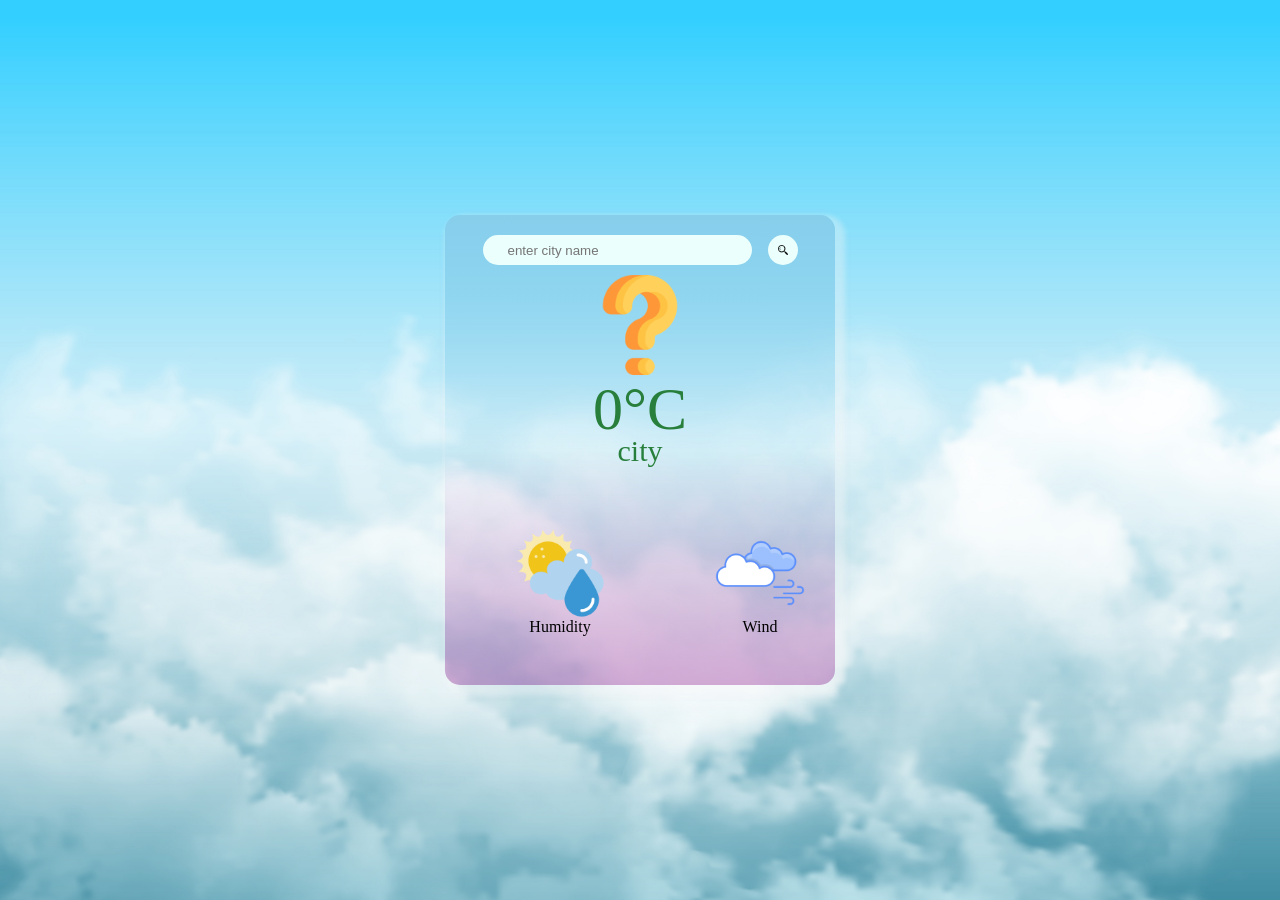
<file: weatherapp.html>
<!DOCTYPE html>
<html lang="en">
<head>
    <meta charset="UTF-8">
    <meta name="viewport" content="width=device-width, initial-scale=1.0">
    <title>Document</title>
</head>
 <link rel="stylesheet" href="style.css">
<body>
    <div class="container">
        <div class="search">
            <input type="text" id="city" spellcheck="false" placeholder="enter city name">
            <button  id="btn"><img src="images/search.png"></button>

        </div>
        <div class="weather">
            <img src="images/question-mark.png" class="weather-icon">
             <p class="status"></p>
            <h1 class="temp">0°C</h1>
            <h2 class="city">city</h2>
           
            
            <div class="details">
                <div class="col">
                <img src="images/cloud (1).png">
                <p class="humidity"></p>
                <p>Humidity</p>
                </div>
                <div class="col">
                <img src="images/wind (2).png">
                <p class="wind"></p>
                <p>Wind</p>
                </div>
                </div>
            </div>
           
        </div>
       
    </div>
    <script src="script.js"></script>
</body>

</html>
</file>
<file: style.css>
*{
            margin: 0;
            padding: 0;
        }

        body{
            height: 100vh;
            width: 100vw;
            background-image: url(images/33932.jpg);
            background-size: cover;
            display: flex;
            align-items: center;
            justify-content: center;
        }

        .container{
            margin: 20px;
            padding: 20px;
            display: flex;
            flex-direction: column;
            border: 2px;
            border-radius: 15px;
            background-image: linear-gradient(to bottom,skyblue,rgba(0, 0, 255, 0),rgba(128, 0, 128, 0.327));
            display: flex;
            align-items: center; 
            /* justify-content: center; */
            height: 430px;
            width: 350px;
            gap: 0;
            box-shadow: 5px 5px 5px 5px rgba(245, 245, 245, 0.34);
            justify-content: flex-start;


        }
        .search{
            width: 90%;
            display: flex;
            align-items:center;
            justify-content:space-between ;
        }
        .search input{
            border: 0;
            outline: 0;
            background:#ebfffc;
            color: #555;
            padding: 10px 25px;
            height: 10px;
            border-radius: 30px;
            
            flex: 1;
            margin-right: 16px;
        }
        .search button{
            border: 0;
            outline: 0;
            background:#ebfffc;
            border-radius: 50%;
            width: 30px;
            height: 30px;
            cursor: pointer;

        }
       
        .search img{
            width: 10px;
        }
        .weather img{
            height: 100px;
            width: 100px;
            display: block;
            margin: 0 auto;
            padding-top: 10px ;
            
           
             
        }
        .weather h1{
            font-weight: 500;
            font-size: 60px;
            text-align: center;
            color: rgb(39, 127, 59);
        }
        .weather h2{
            font-weight: 400;
            font-size: 30px;
            margin-top: -10px;
            text-align: center;
            color: rgb(39, 127, 59);
        }
        .details{
            display: flex;
            align-items: center;
            justify-content: space-between;
            padding: 0 20px ;
            margin-top: 50px;
            gap:70px;
            text-align: center;
            width: 100%;
            border: 2px;
            
        }
        .col img{
            height: 90px ;
            width: 90px;

        }
        .status{
            text-align: center;
            color:  rgb(39, 127, 59);
            
        }
</file>
